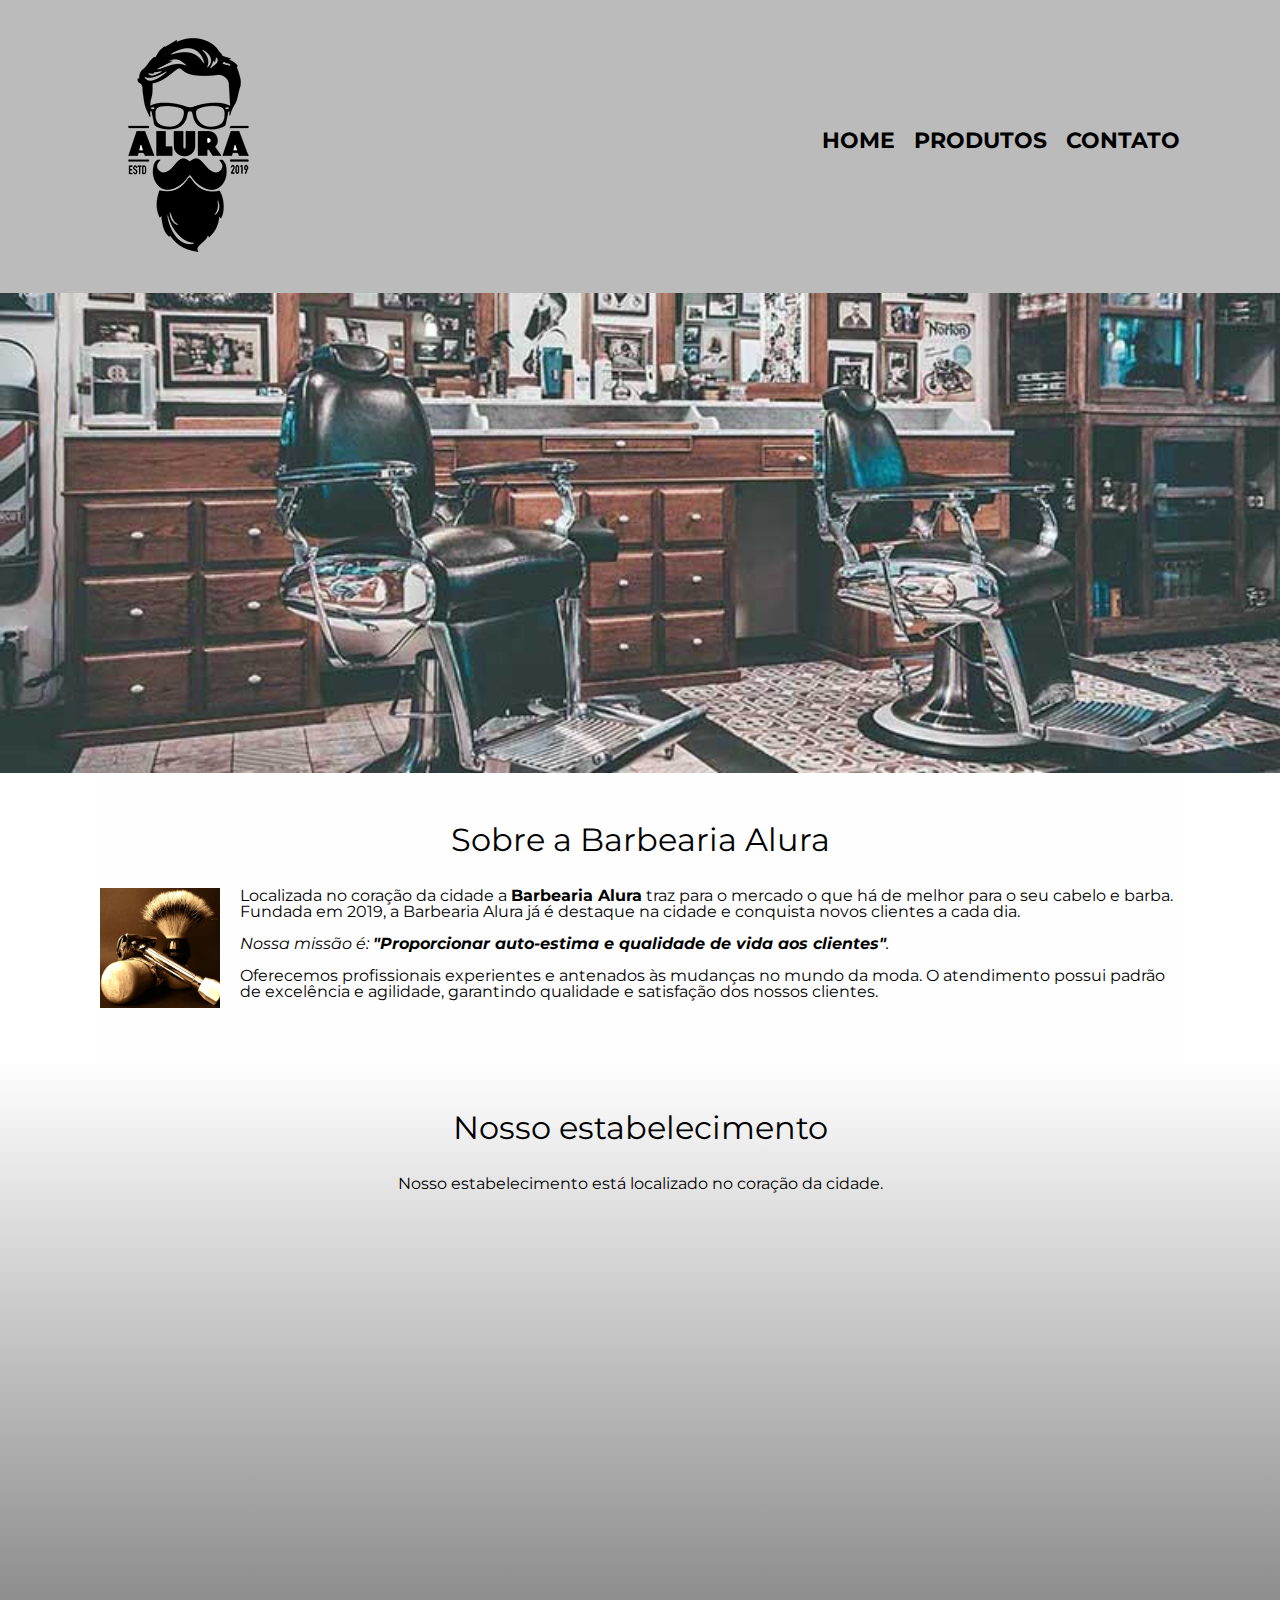
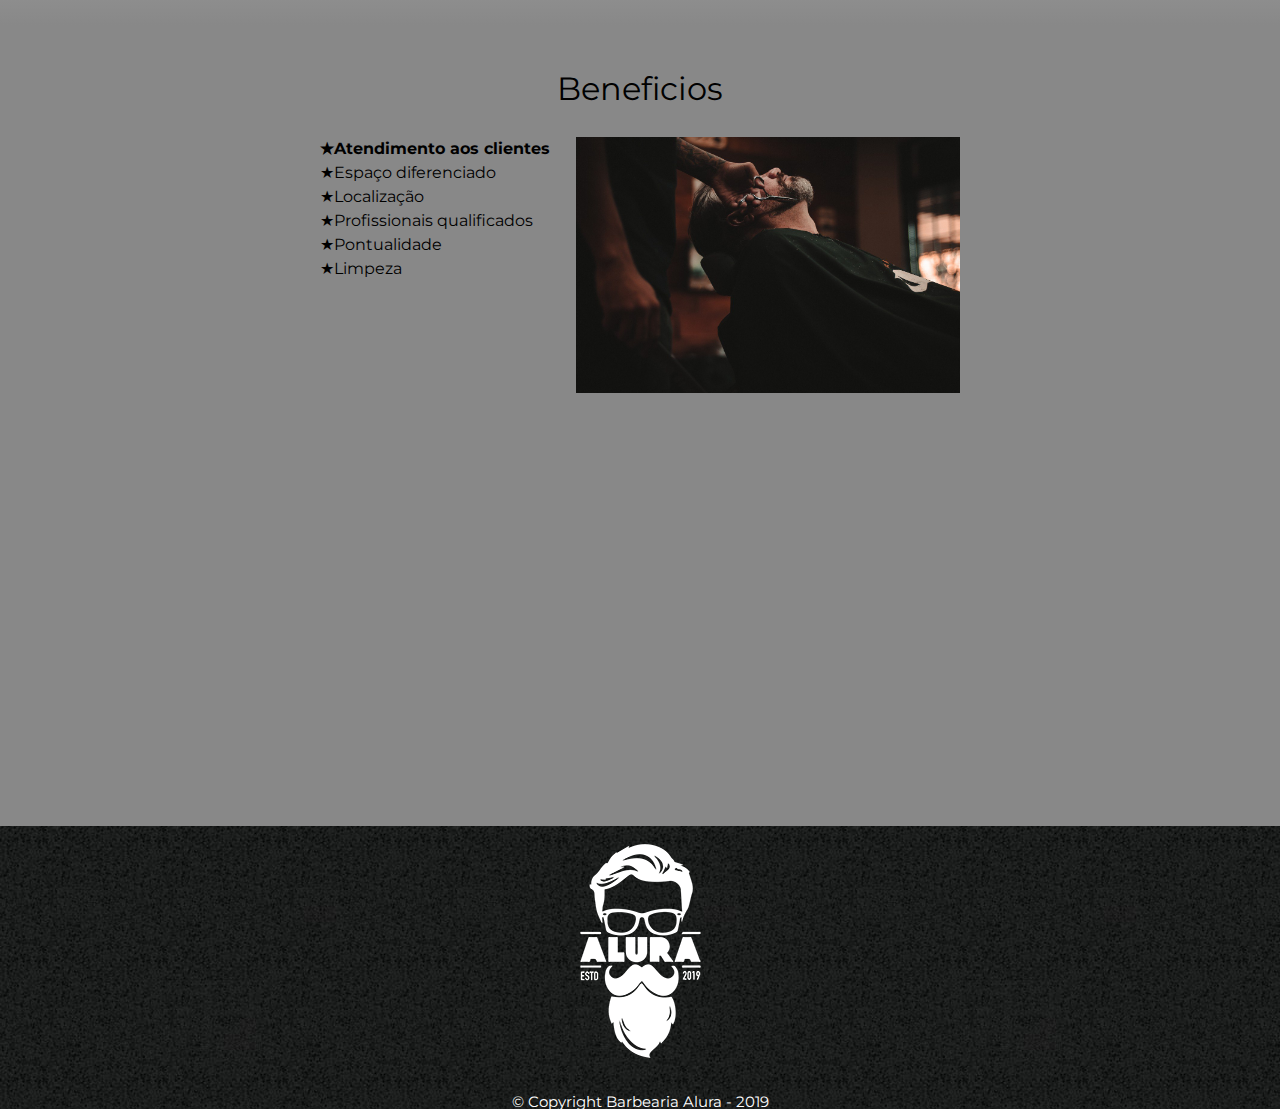
<file: index.html>
<!DOCTYPE html>
<html lang="pt-br">
    <head>
        <meta charset="UTF-8">
        <meta name="viewport" content="width=device-width">
        <title>Barbearia Alura</title>

        <link rel="stylesheet" href="reset.css">
        <link rel="stylesheet" href="style.css">
        <link href="https://fonts.googleapis.com/css?family=Montserrat&display=swap" rel="stylesheet">
    </head>
    <body>
        <header>
            <div class="caixa">
                <h1><img src="logo.png"></h1>
                <nav>
                    <ul>
                        <li><a href="index.html">Home</a></li>
                        <li><a href="produtos.html">Produtos</a></li>
                        <li><a href="contato.html">Contato</a></li>
                    </ul>
                </nav>
            </div>
        </header>

        <img class="banner" src = "banner.jpg">

        <main>
            <section class="principal">
                <h2 class="titulo-principal">Sobre a Barbearia Alura</h2>

                <img class="utensilios" src="utensilios.jpg" alt="Utensilios de um barbeiro.">
        
                <p>Localizada no coração da cidade a <strong>Barbearia Alura</strong> traz para o mercado o que há de melhor para o seu cabelo e barba. Fundada em 2019, a Barbearia Alura já é destaque na cidade e conquista novos clientes a cada dia.</p>
                <p id="missao"><em>Nossa missão é: <strong>"Proporcionar auto-estima e qualidade de vida aos clientes"</strong>.</em></p>
                <p>Oferecemos profissionais experientes e antenados às mudanças no mundo da moda. O atendimento possui padrão de excelência e agilidade, garantindo qualidade e satisfação dos nossos clientes.</p>
            </section>

            <section class="mapa">
                <h3 class="titulo-principal">Nosso estabelecimento</h3>
                <p>Nosso estabelecimento está localizado no coração da cidade.</p>
                
                <div class="mapa-conteudo">
                    <iframe src="https://www.google.com/maps/embed?pb=!1m18!1m12!1m3!1d3656.448598130907!2d-46.634653385542414!3d-23.588239368469353!2m3!1f0!2f0!3f0!3m2!1i1024!2i768!4f13.1!3m3!1m2!1s0x94ce5a2b2ed7f3a1%3A0xab35da2f5ca62674!2sCaelum%20-%20Escola%20de%20Tecnologia!5e0!3m2!1spt-BR!2sbr!4v1580916426151!5m2!1spt-BR!2sbr" width="100%" height="350" frameborder="0" style="border:0;" allowfullscreen=""></iframe>
                </div>
            </section>

            <section class="beneficios">
                <h3 class="titulo-principal">Beneficios</h3>

                <div class="conteudo-beneficios">
                    <ul class="lista-beneficios">
                        <li class="itens">Atendimento aos clientes</li>
                        <li class="itens">Espaço diferenciado</li>
                        <li class="itens">Localização</li>
                        <li class="itens">Profissionais qualificados</li>
                        <li class="itens">Pontualidade</li>
                        <li class="itens">Limpeza</li>
                    </ul><img src="beneficios.jpg" class="imagem-beneficios">
                </div>
                
                <div class="video">
                    <iframe width="100%" height="315" src="https://www.youtube.com/embed/wcVVXUV0YUY" frameborder="0" allow="accelerometer; autoplay; encrypted-media; gyroscope; picture-in-picture" allowfullscreen></iframe>
                </div>
            </section>
        </main>

        <footer>
            <img src="logo-branco.png">
            <p class="copyright">&copy; Copyright Barbearia Alura - 2019</p>
        </footer>
    </body>
</html>
</file>
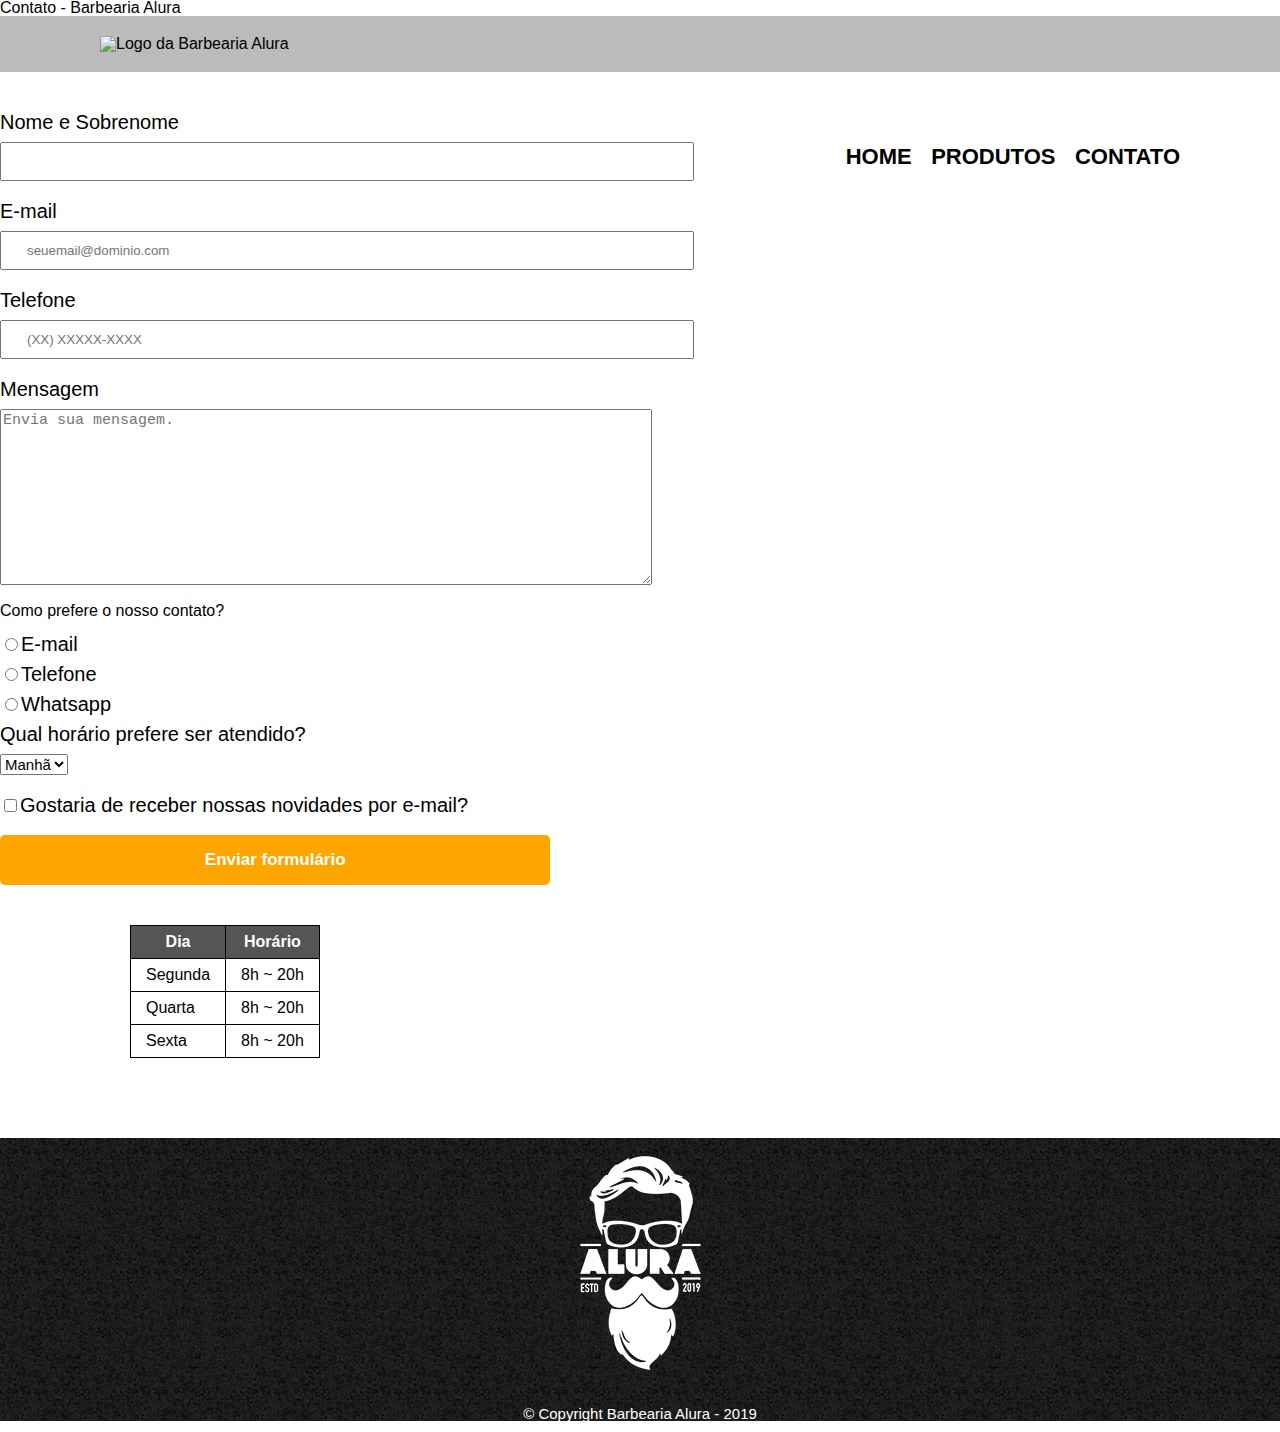
<file: contato.html>
<!DOCTYPE html>
<html>
    <head>
        <meta charset="UTF-8">
        <meta name="viewport" content="width=device-width"
        
        <title>Contato - Barbearia Alura</title>

        <link rel="stylesheet" href="reset.css">
        <link rel="stylesheet" href="style.css">
    </head>
    <body> 
        <header>
            <div class="caixa">
                <h1><img alt="Logo da Barbearia Alura"></h1>
                <nav>
                    <ul>
                        <li><a href="index.html">Home</a></li>
                        <li><a href="produtos.html">Produtos</a></li>
                        <li><a href="contato.html">Contato</a></li>
                    </ul>
                </nav>
            </div>
        </header>

        <main>
            <form>
                <label for="nomesobrenome">Nome e Sobrenome</label>
                <input type="text" id="nomesobrenome" class="input-padrao" required>

                <label for="email">E-mail</label>
                <input type="email" id="email" class="input-padrao" required placeholder="seuemail@dominio.com">

                <label for="telefone">Telefone</label>
                <input type="tel" id="telefone" class="input-padrao" required placeholder="(XX) XXXXX-XXXX">

                <label for="mensagem">Mensagem</label>
                <textarea cols="70" rows="10" id="mensagem" required placeholder="Envia sua mensagem."></textarea>

                <fieldset>
                    <p class="teste" id="teste">Como prefere o nosso contato?</p>
                    <label for="radio-email"><input type="radio" name="contato" value="email" id="radio-email">E-mail</label>

                    <label for="radio-telefone"><input type="radio" name="contato" value="telefone" id="radio-telefone">Telefone</label>       

                    <label for="radio-whatsapp"><input type="radio" name="contato" value="whatsapp" id="radio-whatsapp">Whatsapp</label>
                    
                </fieldset>

                <fieldset>
                    <legend>Qual horário prefere ser atendido?</legend>
                    <select>
                        <option>Manhã</option>
                        <option>Tarde</option>
                        <option>Noite</option>
                    </select>
                </fielset>

                <label class="checkbox"><input type="checkbox">Gostaria de receber nossas novidades por e-mail?</label>

                <input type="submit" value="Enviar formulário" class="enviar">
            </form>

            <table>
                <thead>
                    <tr>
                        <th>Dia</th>
                        <th>Horário</th>
                    </tr>
                </thead>
                <tbody>
                    <tr>
                        <td>Segunda</td>
                        <td>8h ~ 20h</td>
                    </tr>
                    <tr>
                        <td>Quarta</td>
                        <td>8h ~ 20h</td>
                    </tr>
                    <tr>
                        <td>Sexta</td>
                        <td>8h ~ 20h</td>
                    </tr>
                </tbody>
            </table>
        </main>

        <footer>
            <img src="logo-branco.png" alt="Logo da Barbearia Alura">
            <p class="copyright">&copy; Copyright Barbearia Alura - 2019</p>
        </footer>
    </body>
</html>
</file>
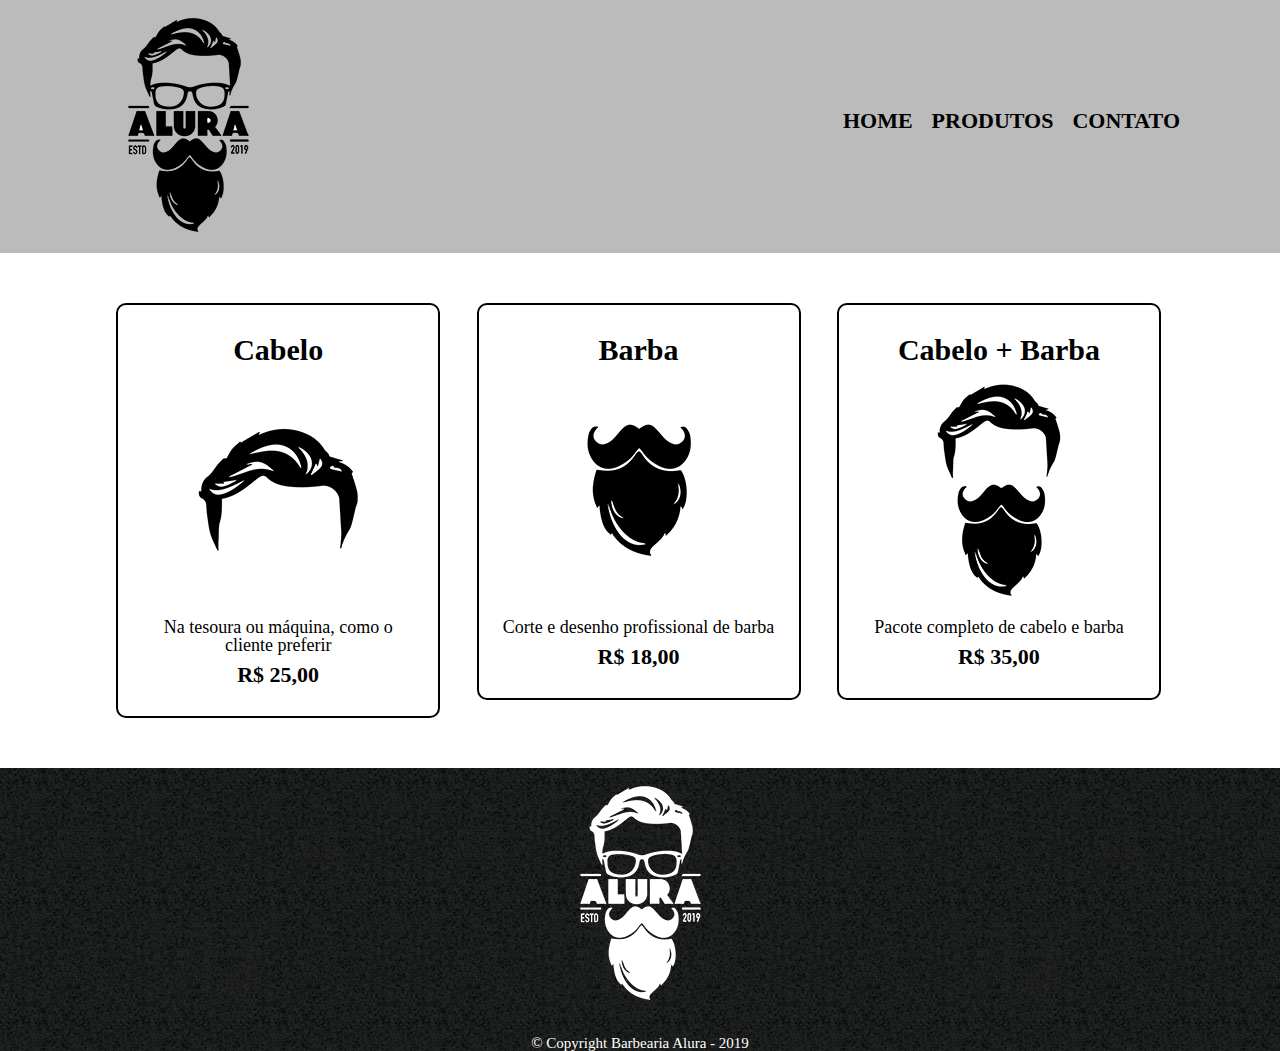
<file: produtos.html>
<!DOCTYPE html>
<html>
    <head>
        <meta charset="UTF-8">
        <meta name="viewport" content="width=device-width">
        
        <title>Produtos - Barbearia Alura</title>

        <link rel="stylesheet" href="style.css">
        <link rel="stylesheet" href="reset.css">
    </head>
    <body> 
        <header>
            <div class="caixa">
                <h1><img class="logo" src="logo.png"></h1>
                <nav>
                    <ul>
                        <li><a href="index.html">Home</a></li>
                        <li><a href="produtos.html">Produtos</a></li>
                        <li><a href="contato.html">Contato</a></li>
                    </ul>
                </nav>
            </div>
        </header>
        
        <main>
            <ul class="produtos">
                <li>
                    <h2>Cabelo</h2>
                    <img src="cabelo.jpg">
                    <p class="produto-descricao">Na tesoura ou máquina, como o cliente preferir</p>
                    <p class="produto-preco">R$ 25,00</p>
                </li>
                <li>
                    <h2>Barba</h2>
                    <img src="barba.jpg">
                    <p class="produto-descricao">Corte e desenho profissional de barba</p>
                    <p class="produto-preco">R$ 18,00</p>
                </li>
                <li>
                    <h2>Cabelo + Barba</h2>
                    <img src="cabelo+barba.jpg">
                    <p class="produto-descricao">Pacote completo de cabelo e barba</p>
                    <p class="produto-preco">R$ 35,00</p>
                </li>
            </ul>
        </main>

        <footer>
            <img src="logo-branco.png">
            <p class="copyright">&copy; Copyright Barbearia Alura - 2019</p>
        </footer>
    </body>
</html>
</file>
<file: style.css>
/*-------------------------------produtos-------------------------------*/
body {
    font-family: 'Montserrat', sans-serif;
}

header {
    background: #BBBBBB;
    padding: 20px 0;
}

.caixa {
    position: relative;
    width: 1080px;
    margin: 0 auto;
}

nav {
    position: absolute;
    top: 110px;
    right: 0;
}

nav li {
    display: inline;
    margin: 0 0 0 15px;
}

nav a {
    text-transform: uppercase;
    color: #000000;
    font-weight: bold;
    font-size: 22px;
    text-decoration: none;
}

nav a:hover {
    color: #c78c19;
    text-decoration: underline;
}

.produtos {
    width: 1080px;
    margin: 0 auto;
    padding: 50px 10px;
}

.produtos li {
    display: inline-block;
    text-align: center;
    width: 30%;
    vertical-align: top;
    margin: 0 1.5%;
    padding: 30px 20px;
    box-sizing: border-box;
    border: 2px solid #000000;
    border-radius: 10px;
}

.produtos li:hover {
    border-color: #c78c19;
}

.produtos li:active {
    border-color: #088c19;
}

.produtos li:hover h2 {
    font-size: 34px;
}

.produtos h2 {
    font-size: 30px;
    font-weight: bold;
}

.produto-descricao {
    font-size: 18px;
}

.produto-preco {
    font-size: 22px;
    font-weight: bold;
    margin-top: 10px;
}

footer {
    text-align: center;
    background: url("bg.jpg");
}

.copyright {
    color: #FFFFFF;
    font-size: 15px;
    margin: 15px 0 0;
}

@media screen and (max-width: 480px) {
    .caixa, .produtos, .produtos li{
        width: auto;
        text-align: center;
    }
    
    li > img {
        width: 50%;
    }
}

/*--------------------------------contato--------------------------------*/

form {
    margin: 40px 0;
}

form label, form legend {
    display: block;
    font-size: 20px;
    margin: 0 0 10px;
}

#mensagem {
    font-size: 15px;
}

.teste {
    padding: 15px 0;
}

.input-padrao {
    display: block;
    margin: 0 0 20px;
    padding: 10px 25px;
    width: 50%;
}

.checkbox {
    margin: 20px 0;
}

select {
    font-size: 15px;
}

.enviar {
    width: 43%;
    padding: 15px 0;
    background: orange;
    color: white;
    font-weight: bold;
    font-size: 17px;
    border: none;
    border-radius: 5px;
    transition: 0.5s background;
    cursor: pointer;
}

.enviar:hover {
    background: darkorange;
    transform: scale(1.01);
}

.enviar:active {
    transform: scale(1);
}

table {
    margin: 40px 130px 40px;
}

thead {
    background: #555555;
    color: white;
    font-weight: bold;
}

td, th {
    border: 1px solid #000000;
    padding: 8px 15px;
}

@media screen and (max-width: 480px) {
    .teste, #mensagem, .input-padrao, .checkbox, .enviar {
        width: 100%;
    }
    
}

/*-------------------------css da página inicial------------------------ */
.banner {
    width: 100%;
}

.titulo-principal {
    text-align: center;
    font-size: 2em;
    margin: 0 0 1em;
    clear: left;
}

.principal {
    padding: 3em 0;
    background: #FEFEFE;
    width: 1080px;
    margin: 0 auto;
}

.principal p {
    margin: 0 0 1em;
}

.principal strong {
    font-weight: bold;
}

.principal em {
    font-style: italic;
}

.utensilios {
    width: 120px;
    float: left;
    margin: 0 20px 20px 0;
}

.mapa {
    padding: 3em 0;
    background: linear-gradient(#FEFEFE, #888888);
}

.mapa-conteudo {
    width: 1080px;
    margin: 0 auto;
}

.mapa p {
    margin: 0 0 2em;
    text-align: center;
}

.beneficios {
    padding: 3em 0;
    background: #888888;
}

.conteudo-beneficios {
    width: 640px;
    margin: 0 auto;
}

.lista-beneficios {
    width: 40%;
    display: inline-block;
    vertical-align: top;
}

.itens {
    line-height: 1.5;
}

.itens:nth-child(1) {
    font-weight: bold;
}

.itens:before {
    content: "★"; 
}

.imagem-beneficios {
    width: 60%;
}

.video {
    width: 560px;
    margin: 2em auto;
}

@media screen and (max-width: 480px) {
    .caixa, .principal, .conteudo-beneficios, .mapa-conteudo, .video {
        width: auto;
    }

    h1 {
        text-align: center;
    }

    nav {
        position: static;
    }

    .lista-beneficios, .imagem-beneficios {
        width: 100%;
    }
}
</file>
